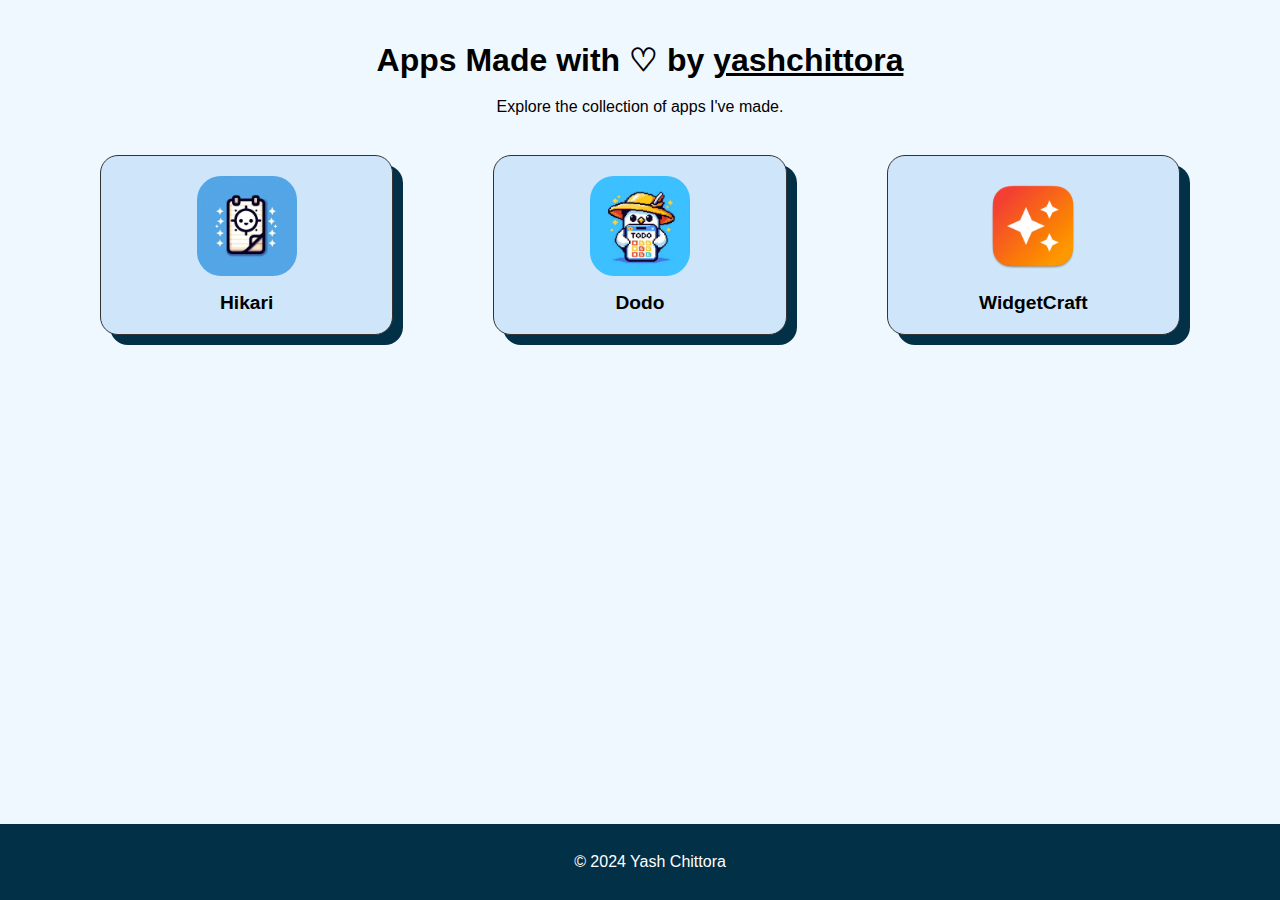
<file: index.html>
<!DOCTYPE html>
<html lang="en">

<head>
  <meta charset="UTF-8">
  <meta name="viewport" content="width=device-width, initial-scale=1.0">
  <title>My Apps</title>
  <link rel="stylesheet" href="style.css">
</head>

<body>
  <header>
    <h1> Apps Made with ♡ by <a href="https://github.com/yashchittora">
        yashchittora
      </a></h1>
    <p>Explore the collection of apps I've made.</p>
  </header>

  <main>
    <section class="app-grid">
      <a href="hikari/" class="app-card">
        <img src="hikari/images/app-icon.png" alt="Hikari Icon">
        <h2>Hikari</h2>
      </a>

      <a href="dodo/" class="app-card">
        <img src="dodo/images/app-icon.png" alt="Dodo Icon">
        <h2>Dodo</h2>
      </a>

      <a href="widgetcraft/" class="app-card">
        <img src="widgetcraft/app-icon.png" alt="WidgetCraft Icon">
        <h2>WidgetCraft</h2>
      </a>

    </section>
  </main>

  <footer>
    <p>&copy; 2024 Yash Chittora </p>
  </footer>
</body>

</html>
</file>
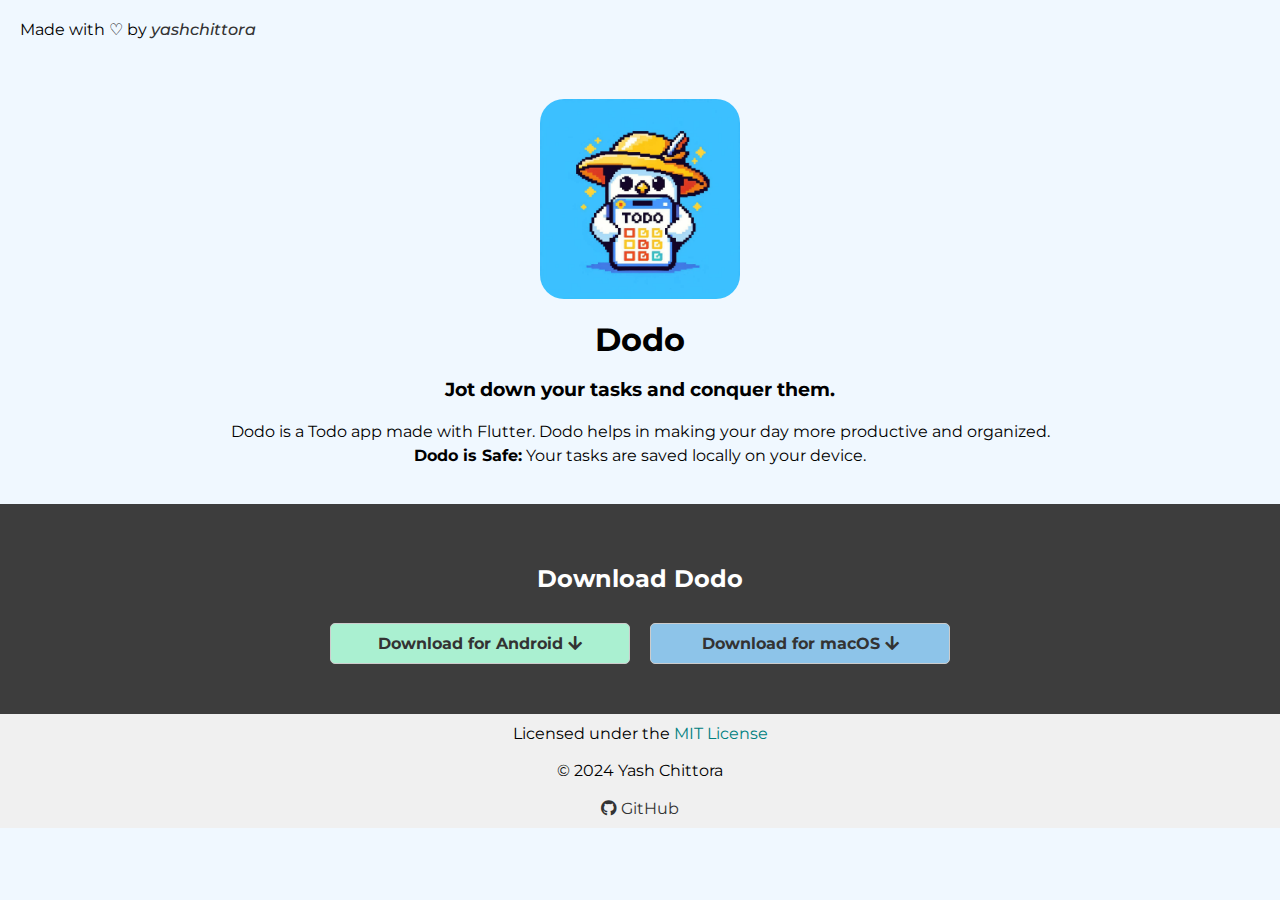
<file: dodo/index.html>
<!DOCTYPE html>
<html lang="en">

<head>
    <meta charset="UTF-8">
    <meta name="viewport" content="width=device-width, initial-scale=1.0">
    <title>Dodo - Todo App</title>
    <link rel="stylesheet" href="style.css">
    <link rel="preconnect" href="https://fonts.googleapis.com">
    <link rel="preconnect" href="https://fonts.gstatic.com" crossorigin>
    <link href="https://fonts.googleapis.com/css2?family=Montserrat:ital,wght@0,100..900;1,100..900&display=swap"
        rel="stylesheet">
    <link rel="stylesheet" href="https://cdnjs.cloudflare.com/ajax/libs/font-awesome/5.15.3/css/all.min.css">


</head>

<body>
    <nav>
        <div>
            Made with ♡ by <a href="https://github.com/yashchittora">
                yashchittora
            </a>
        </div>
    </nav>
    <header>
        <img class="app-logo" src="images/app-icon.png" alt="Dodo App Icon">
        <h1>Dodo</h1>
        <h3>Jot down your tasks and conquer them.</h3>
        <p>Dodo is a Todo app made with Flutter.
            Dodo helps in making your day more productive and organized.
            <br>
            <b>Dodo is Safe:</b> Your tasks are saved locally on your device.
        </p>
    </header>

    <main>

        <section class="download">
            <h2 id="download-heading">Download Dodo</h2>
            <div class="download-buttons">

                <a href="https://github.com/yashchittora/dodo/releases/download/v1.0.0/dodo.apk"
                    class="button android">Download for Android <i class="fas fa-arrow-down"></i></a>
                <a href="https://github.com/yashchittora/dodo/releases/download/v1.0.0/dodo.dmg"
                    class="button macos">Download for macOS <i class="fas fa-arrow-down"></i></a>
            </div>
            <!-- <img src="images/dodo-screenshot.png" alt="dodo App Screenshot"> -->
        </section>
    </main>

    <footer>
        Licensed under the
        <a class="License" href="https://opensource.org/licenses/MIT" target="_blank">MIT License</a>
        <p>&copy; 2024 Yash Chittora</p>
        <a href="https://github.com/yashchittora/dodo"><i class="fab fa-github"></i> GitHub</a>
    </footer>
</body>

</html>
</file>
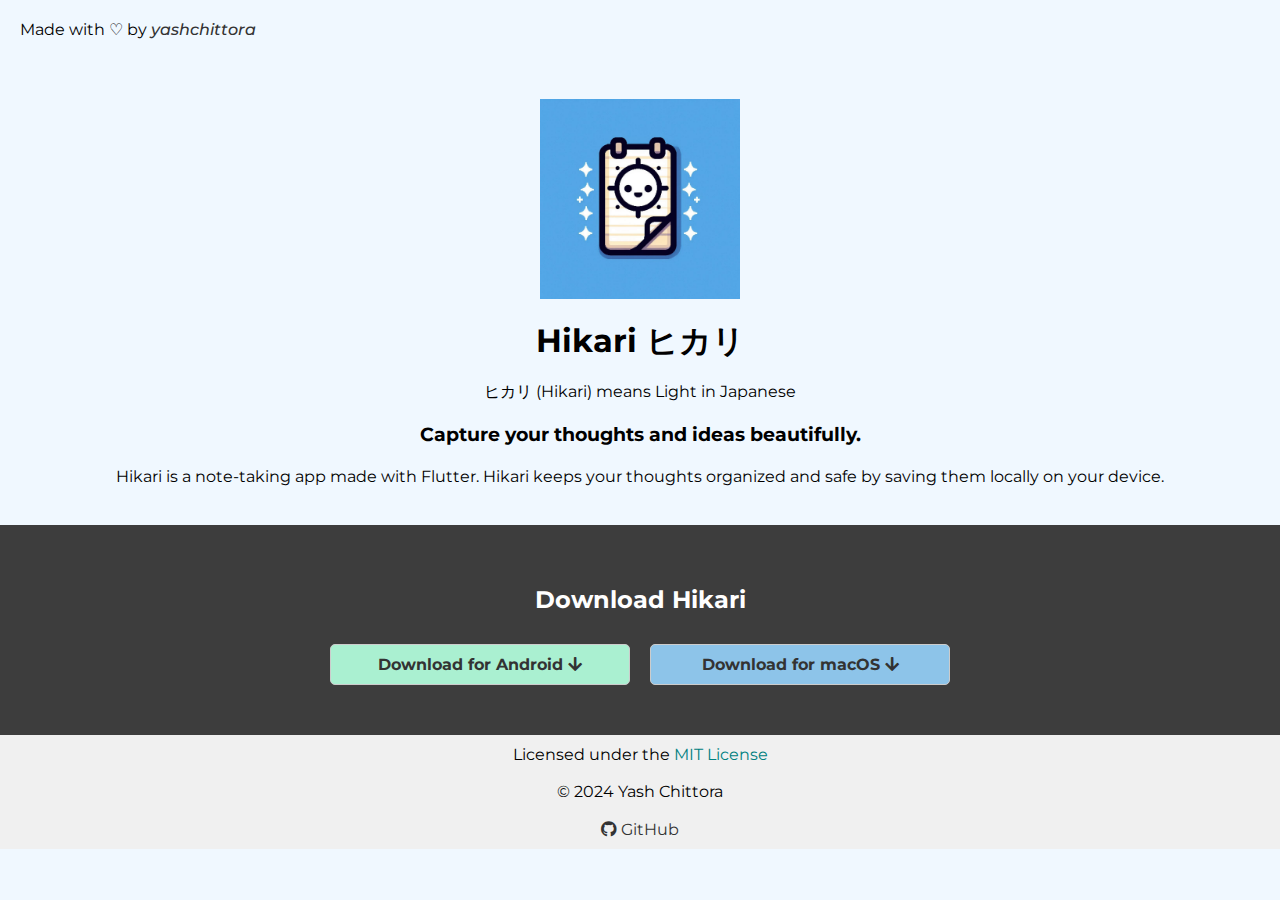
<file: hikari/index.html>
<!DOCTYPE html>
<html lang="en">

<head>
    <meta charset="UTF-8">
    <meta name="viewport" content="width=device-width, initial-scale=1.0">
    <title>Hikari - Notes App</title>
    <link rel="stylesheet" href="style.css">
    <link rel="preconnect" href="https://fonts.googleapis.com">
    <link rel="preconnect" href="https://fonts.gstatic.com" crossorigin>
    <link href="https://fonts.googleapis.com/css2?family=Montserrat:ital,wght@0,100..900;1,100..900&display=swap"
        rel="stylesheet">
    <link rel="stylesheet" href="https://cdnjs.cloudflare.com/ajax/libs/font-awesome/5.15.3/css/all.min.css">


</head>

<body>
    <nav>
        <div>
            Made with ♡ by <a href="https://github.com/yashchittora">
                yashchittora
            </a>
        </div>
    </nav>
    <header>
        <img class="app-logo" src="images/app-icon.png" alt="Hikari App Icon">
        <h1>Hikari ヒカリ</h1>
        <p>ヒカリ (Hikari) means Light in Japanese</p>
        <h3>Capture your thoughts and ideas beautifully.</h3>
        <p>Hikari is a note-taking app made with Flutter.
            Hikari keeps your thoughts organized and safe by saving them locally on your device.</p>
    </header>

    <main>

        <section class="download">
            <h2 id="download-heading">Download Hikari</h2>
            <div class="download-buttons">

                <a href="https://github.com/yashchittora/hikari/releases/download/v1.0.0/Hikari.apk"
                    class="button android">Download for Android <i class="fas fa-arrow-down"></i></a>
                <a href="https://github.com/yashchittora/hikari/releases/download/v1.0.0/Hikari.dmg"
                    class="button macos">Download for macOS <i class="fas fa-arrow-down"></i></a>
            </div>
            <!-- <img src="images/hikari-screenshot.png" alt="Hikari App Screenshot"> -->
        </section>
    </main>

    <footer>
        Licensed under the
        <a class="License" href="https://opensource.org/licenses/MIT" target="_blank">MIT License</a>
        <p>&copy; 2024 Yash Chittora</p>
        <a href="https://github.com/yashchittora"><i class="fab fa-github"></i> GitHub</a>
    </footer>
</body>

</html>
</file>
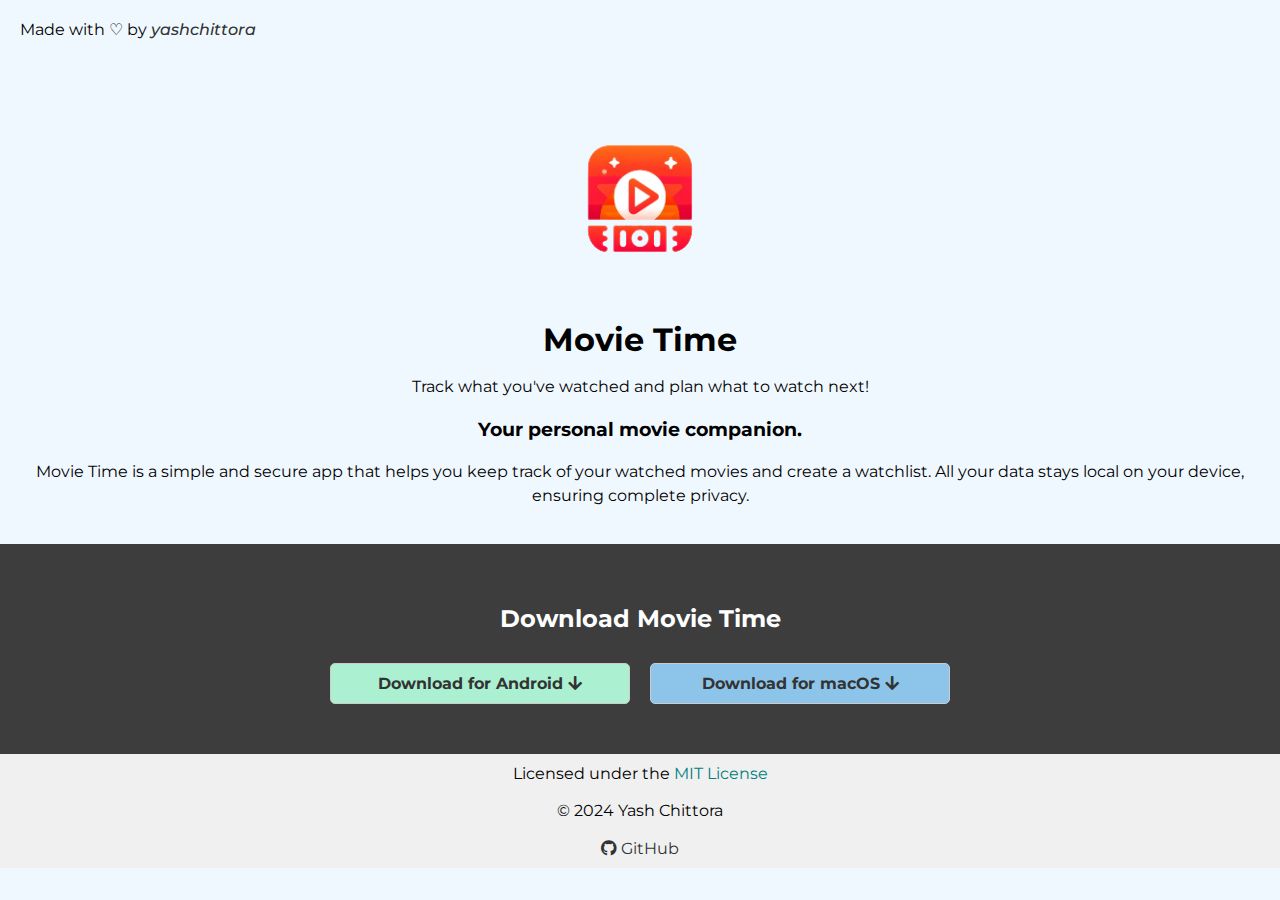
<file: movietime/index.html>
<!DOCTYPE html>
<html lang="en">

<head>
    <meta charset="UTF-8">
    <meta name="viewport" content="width=device-width, initial-scale=1.0">
    <title>Movie Time - Track Your Movies</title>
    <link rel="stylesheet" href="style.css">
    <link rel="preconnect" href="https://fonts.googleapis.com">
    <link rel="preconnect" href="https://fonts.gstatic.com" crossorigin>
    <link href="https://fonts.googleapis.com/css2?family=Montserrat:ital,wght@0,100..900;1,100..900&display=swap"
        rel="stylesheet">
    <link rel="stylesheet" href="https://cdnjs.cloudflare.com/ajax/libs/font-awesome/5.15.3/css/all.min.css">
</head>

<body>
    <nav>
        <div>
            Made with ♡ by <a href="https://github.com/yashchittora">
                yashchittora
            </a>
        </div>
    </nav>
    <header>
        <img class="app-logo" src="app-icon.png" alt="Movie Time App Icon">
        <h1>Movie Time</h1>
        <p>Track what you've watched and plan what to watch next!</p>
        <h3>Your personal movie companion.</h3>
        <p>Movie Time is a simple and secure app that helps you keep track of your watched movies and create a watchlist. All your data stays local on your device, ensuring complete privacy.</p>
    </header>

    <main>

        <section class="download">
            <h2 id="download-heading">Download Movie Time</h2>
            <div class="download-buttons">

                <a href="https://github.com/yashchittora/movie-time/releases/download/v1.0.0/MovieTime.apk"
                    class="button android">Download for Android <i class="fas fa-arrow-down"></i></a>
                <a href="https://github.com/yashchittora/movie-time/releases/download/v1.0.0/MovieTime.dmg"
                    class="button macos">Download for macOS <i class="fas fa-arrow-down"></i></a>
            </div>
        </section>
    </main>

    <footer>
        Licensed under the
        <a class="License" href="https://opensource.org/licenses/MIT" target="_blank">MIT License</a>
        <p>&copy; 2024 Yash Chittora</p>
        <a href="https://github.com/yashchittora/movie-time"><i class="fab fa-github"></i> GitHub</a>
    </footer>
</body>

</html>
</file>
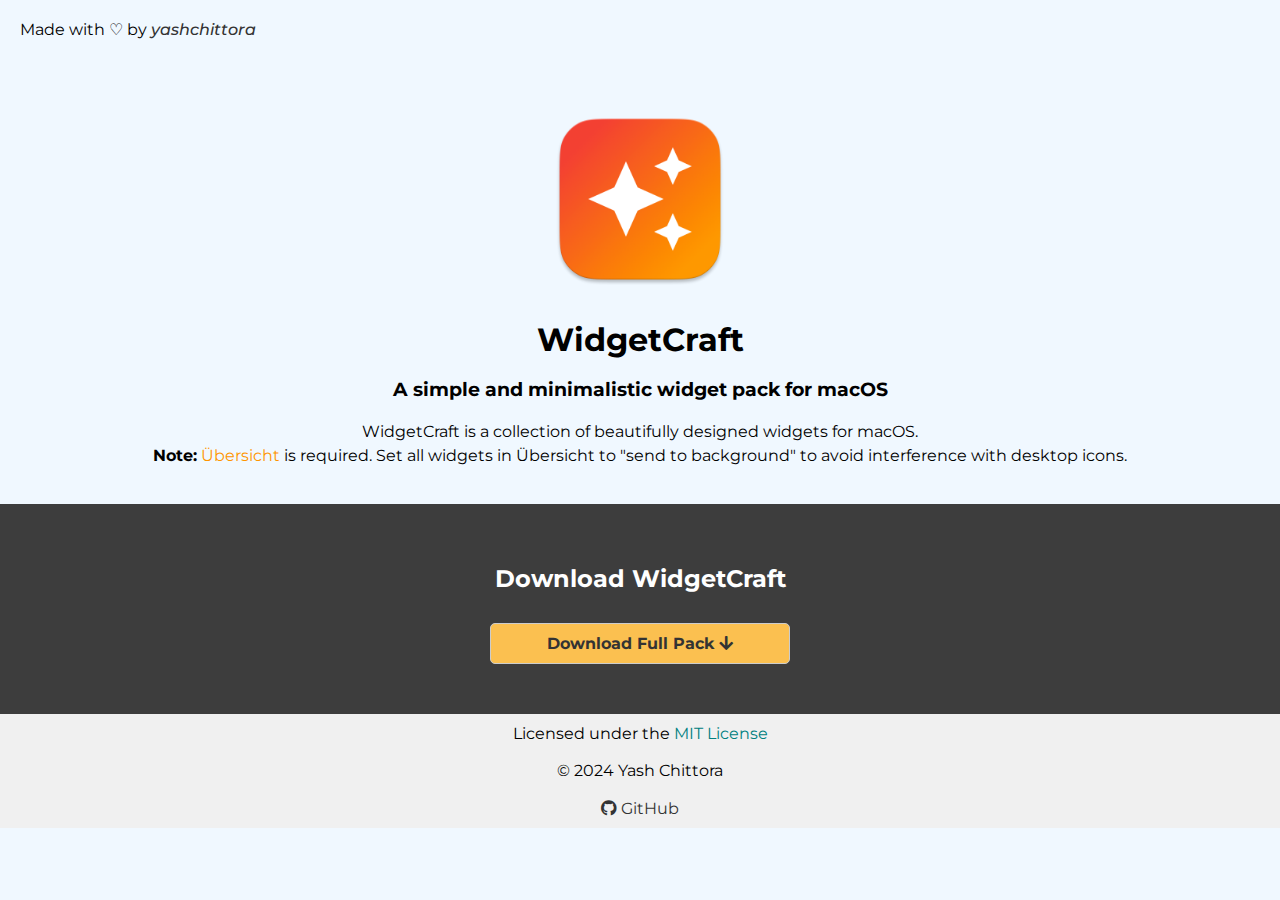
<file: widgetcraft/index.html>
<!DOCTYPE html>
<html lang="en">

<head>
    <meta charset="UTF-8">
    <meta name="viewport" content="width=device-width, initial-scale=1.0">
    <title>WidgetCraft - Widget Pack for macOS</title>
    <link rel="stylesheet" href="style.css">
    <link rel="preconnect" href="https://fonts.googleapis.com">
    <link rel="preconnect" href="https://fonts.gstatic.com" crossorigin>
    <link href="https://fonts.googleapis.com/css2?family=Montserrat:ital,wght@0,100..900;1,100..900&display=swap"
        rel="stylesheet">
    <link rel="stylesheet" href="https://cdnjs.cloudflare.com/ajax/libs/font-awesome/5.15.3/css/all.min.css">
</head>

<body>
    <nav>
        <div>
            Made with ♡ by <a href="https://github.com/yashchittora">
                yashchittora
            </a>
        </div>
    </nav>
    <header>
        <img class="app-logo" src="app-icon.png" alt="WidgetCraft App Icon">
        <h1>WidgetCraft</h1>
        <h3>A simple and minimalistic widget pack for macOS</h3>
        <p>WidgetCraft is a collection of beautifully designed widgets for macOS.
            <br>
            <b>Note:</b> <a class="orange" href="http://tracesof.net/uebersicht/">Übersicht</a> is required. Set all widgets in Übersicht to "send
            to background" to avoid interference with desktop icons.
        </p>
    </header>

    <main>
        <section class="download">
            <h2 id="download-heading">Download WidgetCraft</h2>
            <div class="download-buttons">
                <a href="https://github.com/yashchittora/WidgetCraft/archive/refs/heads/main.zip"
                    class="button macos">Download Full Pack <i class="fas fa-arrow-down"></i></a>
            </div>
        </section>
    </main>

    <footer>
        Licensed under the
        <a class="License" href="https://opensource.org/licenses/MIT" target="_blank">MIT License</a>
        <p>&copy; 2024 Yash Chittora</p>
        <a href="https://github.com/yashchittora/WidgetCraft"><i class="fab fa-github"></i> GitHub</a>
    </footer>
</body>

</html>
</file>
<file: style.css>
* {
  --main-color: aliceblue;
  --secondary-color: rgb(207, 229, 249);
  --tertiary-color: #023047;
  /* --main-color: #edf6f9;
    --secondary-color: #83c5be;
    --tertiary-color: #006d77; */
  /* --main-color: #f6f7eb;
    --secondary-color: #e94f37;
    --tertiary-color: #393e41; */
  /* --main-color: #dce0d9;
    --secondary-color: #fbf6ef;
    --tertiary-color: #ead7c3; */
  /* --main-color: #edf2f4;
    --secondary-color: #8d99ae;
    --tertiary-color: #2b2d42; */
}

body {
  font-family: sans-serif;
  margin: 0;
  padding: 0;
  height: 100%;
  font-family: "Montserrat", sans-serif;
  font-optical-sizing: auto;
  background-color: var(--main-color);
  animation: dis 1.5s;
  animation-iteration-count: 1;
  box-sizing: border-box;
}

@keyframes dis {
  0% {
    opacity: 0;
    list-style: none;

  }

  100% {
    opacity: 100;
    list-style: none;

  }
}

nav {
  height: 10%;
  background-color: aliceblue;
}

nav div {
  padding: 20px;
}

nav div a {
  text-decoration: none;
  color: #333;
  font-style: italic;
  font-weight: 500;
}

header {
  padding: 20px;
  text-align: center;
}

h1 {
  font-size: 2em;
  margin-bottom: 10px;
}

h1 a {
  text-decoration: underline;
  color: black;
}

p {
  font-size: 1em;
  line-height: 1.5;
}

.app-grid {
  display: grid;
  grid-template-columns: repeat(auto-fit, minmax(250px, 1fr));
  gap: 100px;
  padding-left: 100px;
  padding-right: 100px;
}

.app-card {
  background-color: var(--secondary-color);
  box-shadow: 10px 10px 0px var(--tertiary-color);
  border-radius: 18px;
  padding: 20px;
  text-align: center;
  transition: transform 0.2s ease-in-out;
  text-decoration: none;
  color: black;
  transition: all 0.2s ease-in-out;
  border: #333 1px solid;
}

.app-card:hover {
  /* transform: scale(1.02); */
  box-shadow: 14px 14px 0px var(--tertiary-color);
}

.app-card img {
  max-width: 100px;
  display: block;
  margin: 0 auto 10px;
  border-radius: 24px;
}

.app-card h2 {
  font-size: 1.2em;
  margin-bottom: 0;
}

footer {
  background-color: var(--tertiary-color);
  padding: 10px;
  text-align: center;
  position: fixed;
  left: 0;
  bottom: 0;
  width: 100%;
  color: white;
  margin-top: 50px;
}

/* Media Queries for Responsive Design */

@media (max-width: 768px) {
  .app-grid {
    grid-template-columns: 1fr;
    gap: 50px;
    padding-left: 50px;
    padding-right: 50px;
  }
  
  .app-card {
    background-color: var(--secondary-color);
    box-shadow: 10px 10px 0px var(--tertiary-color);
    border-radius: 18px;
    padding: 20px;
    text-align: center;
    transition: transform 0.2s ease-in-out;
    text-decoration: none;
    color: black;
    transition: all 0.2s ease-in-out;
    border: #333 1px solid;
  }

  footer {
    display: flex;
    justify-content: center;
    align-items: center;
    height: 80px;
    position: static;
    left: 0;
    bottom: 0;
    width: auto;
    color: white;
    margin-top: 50px;
  }
  
}
</file>
<file: dodo/style.css>
*{
  box-sizing: border-box;
}

body {
    font-family: sans-serif;
    margin: 0;
    padding: 0;
    height: 100%;
    font-family: "Montserrat", sans-serif;
  font-optical-sizing: auto;
  background-color: aliceblue;
  animation: dis 1.5s;
    animation-iteration-count: 1;
  }

@keyframes dis {
    0%{
        opacity: 0;
        list-style: none;
        
    }
    
    100%{
        opacity: 100;
        list-style: none;
       
    }
}
  
nav{
    height: 10%;
    background-color: aliceblue;
}
nav div{
    padding: 20px;
}

nav div a{
    text-decoration: none;
    color: #333;
    font-style:italic;
    font-weight:500;
}

  header {
    /* background-color: #f0f0f0; */
    padding: 20px;
    text-align: center;
    color: black;
  }
  
  h1 {
    font-size: 2em;
    margin-bottom: 10px;
    color: black;
  }

  a{
    text-decoration: none;
  }
  p {
    font-size: 1em;
    line-height: 1.5;
  }
  
  .about {
    text-align: center;
    padding: 40px;
  }
  
.app-logo {
    max-width: 200px;
    display: block;
    margin: 20px auto;
    border-radius: 24px;
}
  
  .download {
    background-color: #3d3d3d;
    text-align: center;
    padding: 40px;
    display: flex;
    align-items: center;
    justify-content: center;
    flex-direction: column;
  }
  .download-buttons {
    background-color: #3d3d3d;
    padding-left: 10px;
    padding-right: 10px;
    display: flex;
    align-items: center;
    justify-content: center;
  }
  
  .button {
    /* display: inline-block; */
    width: 300px;
    padding: 10px 20px;
    margin: 10px;
    border: 1px solid #ccc;
    border-radius: 5px;
    text-decoration: none;
    color: #333;
    font-weight: bold;
  }
  
  .android {
    background-color: #aaf0d1;
  }
  .android:hover {
    background-color: #5ce9ac;
  }
  
  .macos {
    background-color: #8dc4e9;
  }
  .macos:hover {
    background-color: #61a2ed;
  }
  
  footer {
    background-color: #f0f0f0;
    padding: 10px;
    text-align: center;
  }

  #download-heading{
    color: white;
  }

  footer a{
    color: #333;
  }

  .License{
    color: teal;
  }
  
  /* Add media queries for responsive design on smaller screens */
  @media (max-width: 768px) {
    nav{
      display: flex;
      align-items: center;
      justify-content: center;
    }
    h1 {
      font-size: 1.5em;
    }

    .download-buttons {
      flex-direction: column;
    }
    .button{
      width: 250px;
    }
  
    .about, .download {
      padding: 20px;
    }
  
    .about img {
      max-width: 150px;
    }

    .app-logo {
      max-width: 150px;
      display: block;
      margin: 20px auto;
  }
  }
</file>
<file: hikari/style.css>
*{
  box-sizing: border-box;
}

body {
    font-family: sans-serif;
    margin: 0;
    padding: 0;
    height: 100%;
    font-family: "Montserrat", sans-serif;
  font-optical-sizing: auto;
  background-color: aliceblue;
  animation: dis 1.5s;
    animation-iteration-count: 1;
  }

@keyframes dis {
    0%{
        opacity: 0;
        list-style: none;
        
    }
    
    100%{
        opacity: 100;
        list-style: none;
       
    }
}
  
nav{
    height: 10%;
    background-color: aliceblue;
}
nav div{
    padding: 20px;
}

nav div a{
    text-decoration: none;
    color: #333;
    font-style:italic;
    font-weight:500;
}

  header {
    /* background-color: #f0f0f0; */
    padding: 20px;
    text-align: center;
    color: black;
  }
  
  h1 {
    font-size: 2em;
    margin-bottom: 10px;
    color: black;
  }

  a{
    text-decoration: none;
  }
  p {
    font-size: 1em;
    line-height: 1.5;
  }
  
  .about {
    text-align: center;
    padding: 40px;
  }
  
.app-logo {
    max-width: 200px;
    display: block;
    margin: 20px auto;
}
  
  .download {
    background-color: #3d3d3d;
    text-align: center;
    padding: 40px;
    display: flex;
    align-items: center;
    justify-content: center;
    flex-direction: column;
  }
  .download-buttons {
    background-color: #3d3d3d;
    padding-left: 10px;
    padding-right: 10px;
    display: flex;
    align-items: center;
    justify-content: center;
  }
  
  .button {
    /* display: inline-block; */
    width: 300px;
    padding: 10px 20px;
    margin: 10px;
    border: 1px solid #ccc;
    border-radius: 5px;
    text-decoration: none;
    color: #333;
    font-weight: bold;
  }
  
  .android {
    background-color: #aaf0d1;
  }
  .android:hover {
    background-color: #5ce9ac;
  }
  
  .macos {
    background-color: #8dc4e9;
  }
  .macos:hover {
    background-color: #61a2ed;
  }
  
  footer {
    background-color: #f0f0f0;
    padding: 10px;
    text-align: center;
  }

  #download-heading{
    color: white;
  }

  footer a{
    color: #333;
  }

  .License{
    color: teal;
  }
  
  /* Add media queries for responsive design on smaller screens */
  @media (max-width: 768px) {
    nav{
      display: flex;
      align-items: center;
      justify-content: center;
    }
    h1 {
      font-size: 1.5em;
    }

    .download-buttons {
      flex-direction: column;
    }
    .button{
      width: 250px;
    }
  
    .about, .download {
      padding: 20px;
    }
  
    .about img {
      max-width: 150px;
    }

    .app-logo {
      max-width: 150px;
      display: block;
      margin: 20px auto;
  }
  }
</file>
<file: movietime/style.css>
*{
    box-sizing: border-box;
  }
  
  body {
      font-family: sans-serif;
      margin: 0;
      padding: 0;
      height: 100%;
      font-family: "Montserrat", sans-serif;
    font-optical-sizing: auto;
    background-color: aliceblue;
    animation: dis 1.5s;
      animation-iteration-count: 1;
    }
  
  @keyframes dis {
      0%{
          opacity: 0;
          list-style: none;
          
      }
      
      100%{
          opacity: 100;
          list-style: none;
         
      }
  }
    
  nav{
      height: 10%;
      background-color: aliceblue;
  }
  nav div{
      padding: 20px;
  }
  
  nav div a{
      text-decoration: none;
      color: #333;
      font-style:italic;
      font-weight:500;
  }
  
    header {
      /* background-color: #f0f0f0; */
      padding: 20px;
      text-align: center;
      color: black;
    }
    
    h1 {
      font-size: 2em;
      margin-bottom: 10px;
      color: black;
    }
  
    a{
      text-decoration: none;
    }
    p {
      font-size: 1em;
      line-height: 1.5;
    }
    
    .about {
      text-align: center;
      padding: 40px;
    }
    
  .app-logo {
      max-width: 200px;
      display: block;
      margin: 20px auto;
      border-radius: 24px;
  }
    
    .download {
      background-color: #3d3d3d;
      text-align: center;
      padding: 40px;
      display: flex;
      align-items: center;
      justify-content: center;
      flex-direction: column;
    }
    .download-buttons {
      background-color: #3d3d3d;
      padding-left: 10px;
      padding-right: 10px;
      display: flex;
      align-items: center;
      justify-content: center;
    }
    
    .button {
      /* display: inline-block; */
      width: 300px;
      padding: 10px 20px;
      margin: 10px;
      border: 1px solid #ccc;
      border-radius: 5px;
      text-decoration: none;
      color: #333;
      font-weight: bold;
    }
    
    .android {
      background-color: #aaf0d1;
    }
    .android:hover {
      background-color: #5ce9ac;
    }
    
    .macos {
      background-color: #8dc4e9;
    }
    .macos:hover {
      background-color: #61a2ed;
    }
    
    footer {
      background-color: #f0f0f0;
      padding: 10px;
      text-align: center;
    }
  
    #download-heading{
      color: white;
    }
  
    footer a{
      color: #333;
    }
  
    .License{
      color: teal;
    }
    
    /* Add media queries for responsive design on smaller screens */
    @media (max-width: 768px) {
      nav{
        display: flex;
        align-items: center;
        justify-content: center;
      }
      h1 {
        font-size: 1.5em;
      }
  
      .download-buttons {
        flex-direction: column;
      }
      .button{
        width: 250px;
      }
    
      .about, .download {
        padding: 20px;
      }
    
      .about img {
        max-width: 150px;
      }
  
      .app-logo {
        max-width: 150px;
        display: block;
        margin: 20px auto;
    }
    }
</file>
<file: widgetcraft/style.css>
* {
  box-sizing: border-box;
}

body {
  font-family: sans-serif;
  margin: 0;
  padding: 0;
  height: 100%;
  font-family: "Montserrat", sans-serif;
  font-optical-sizing: auto;
  background-color: aliceblue;
  animation: dis 1.5s;
  animation-iteration-count: 1;
}

@keyframes dis {
  0% {
    opacity: 0;
    list-style: none;

  }

  100% {
    opacity: 100;
    list-style: none;

  }
}

nav {
  height: 10%;
  background-color: aliceblue;
}

nav div {
  padding: 20px;
}

nav div a {
  text-decoration: none;
  color: #333;
  font-style: italic;
  font-weight: 500;
}

header {
  /* background-color: #f0f0f0; */
  padding: 20px;
  text-align: center;
  color: black;
}

h1 {
  font-size: 2em;
  margin-bottom: 10px;
  color: black;
}

a {
  text-decoration: none;
}

p {
  font-size: 1em;
  line-height: 1.5;
}

.about {
  text-align: center;
  padding: 40px;
}

.app-logo {
  max-width: 200px;
  display: block;
  margin: 20px auto;
  border-radius: 24px;
}

.download {
  background-color: #3d3d3d;
  text-align: center;
  padding: 40px;
  display: flex;
  align-items: center;
  justify-content: center;
  flex-direction: column;
}

.download-buttons {
  background-color: #3d3d3d;
  padding-left: 10px;
  padding-right: 10px;
  display: flex;
  align-items: center;
  justify-content: center;
}

.button {
  /* display: inline-block; */
  width: 300px;
  padding: 10px 20px;
  margin: 10px;
  border: 1px solid #ccc;
  border-radius: 5px;
  text-decoration: none;
  color: #333;
  font-weight: bold;
}

.orange {
  color: rgb(255, 149, 0);
}

.macos {
  background-color: rgb(251, 192, 80);
  /* background-color: #8dc4e9; */
}

.macos:hover {
  /* background-color: #61a2ed; */
  background-color: orange;
}

footer {
  background-color: #f0f0f0;
  padding: 10px;
  text-align: center;
}

#download-heading {
  color: white;
}

footer a {
  color: #333;
}

.License {
  color: teal;
}

/* Add media queries for responsive design on smaller screens */
@media (max-width: 768px) {
  nav {
    display: flex;
    align-items: center;
    justify-content: center;
  }

  h1 {
    font-size: 1.5em;
  }

  .download-buttons {
    flex-direction: column;
  }

  .button {
    width: 250px;
  }

  .about,
  .download {
    padding: 20px;
  }

  .about img {
    max-width: 150px;
  }

  .app-logo {
    max-width: 150px;
    display: block;
    margin: 20px auto;
  }
}
</file>
